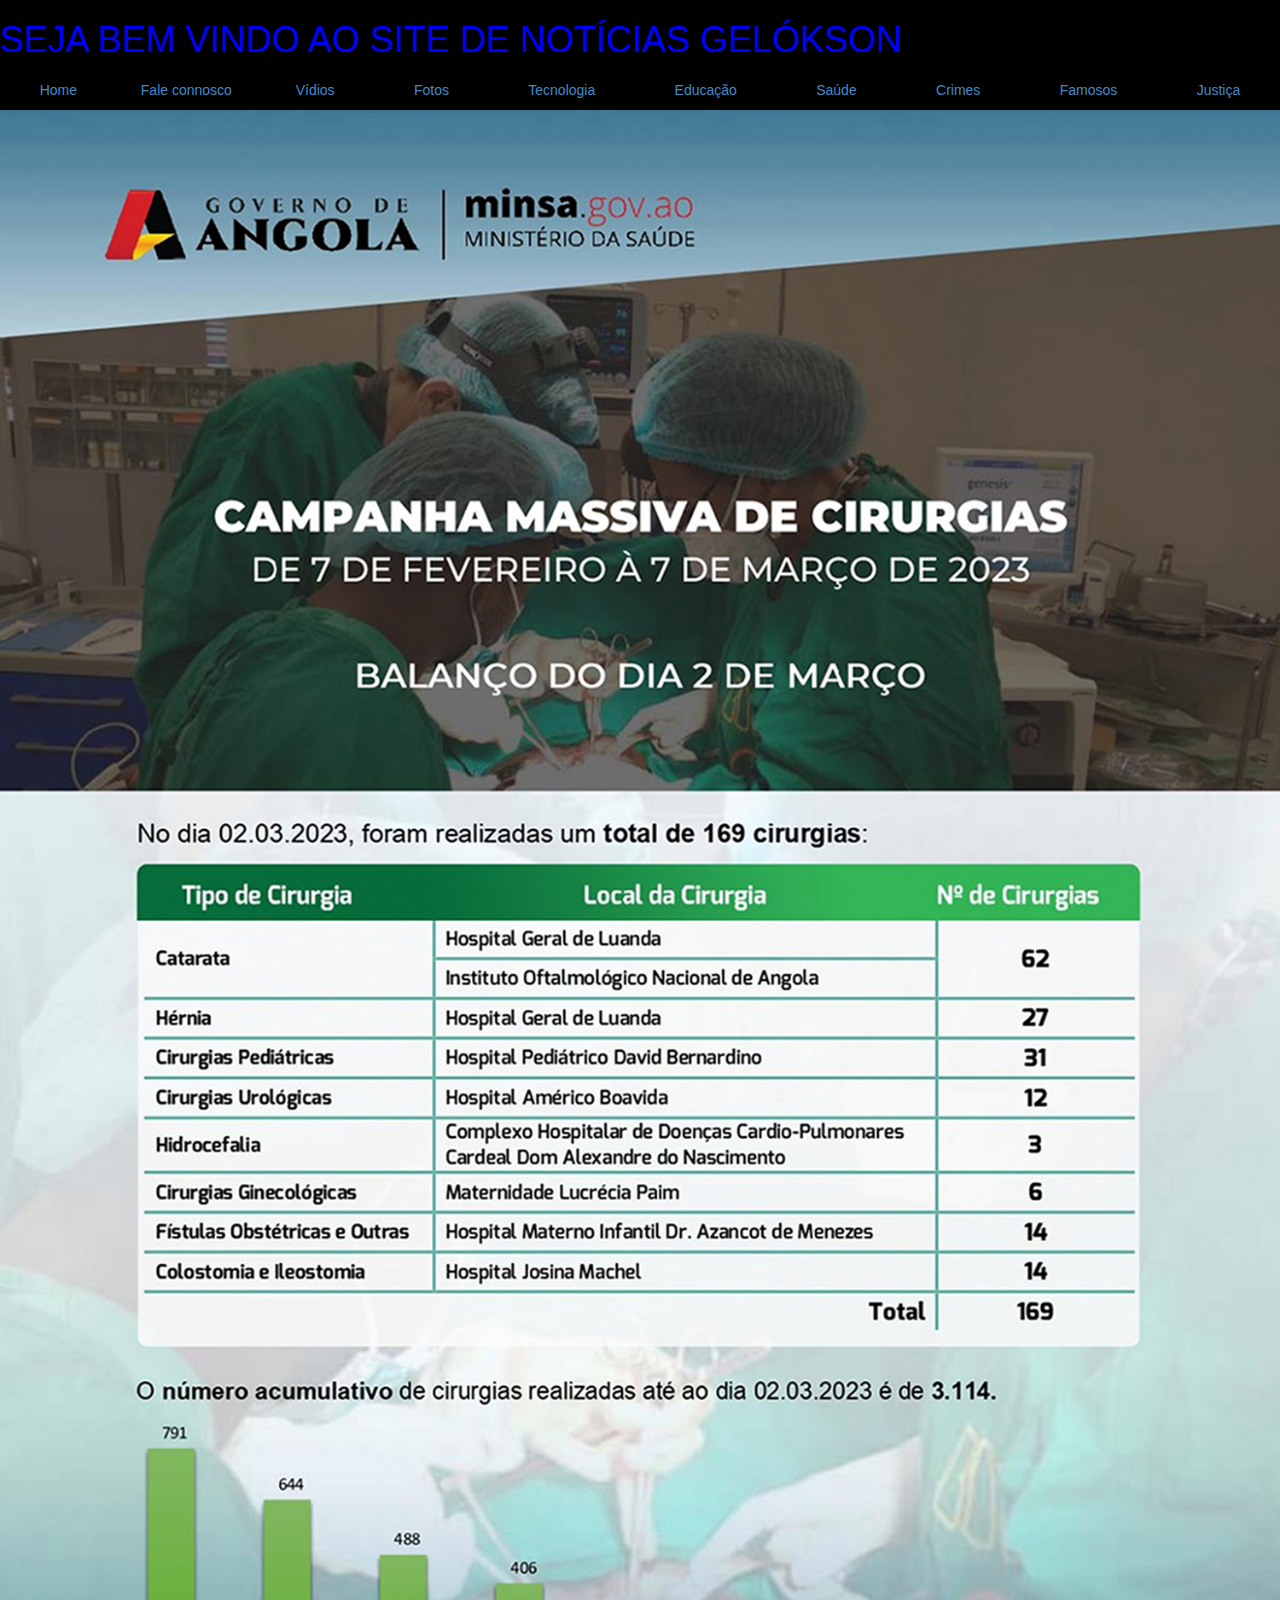
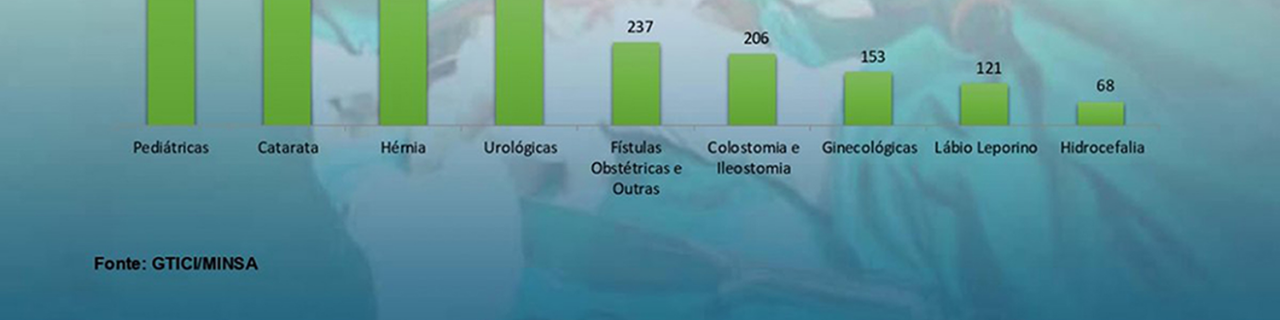
<file: Site_ de_ noticias/index.html>
<!DOCTYPE html>
<html>
<head lang="p-pt">
    <meta charset="UTF-8">
    <meta name="viewport" content="width=device-width, initial-scale=1">
    <title>Site_de_noticias</title>
    <link rel="stylesheet" type="text/css" href="BOOSTRAP/css/bootstrap.css">
    <link rel="stylesheet" type="text/css" href="css/esttilo.css">

</head>

<body id="corpo">
<h1>SEJA BEM VINDO AO SITE DE NOTÍCIAS GELÓKSON</h1>

<ul class="nav nav-pills nav-justified">

    <li><a href="index.html" target="_self">Home</a></li>

    <li><a href="fale_connosco.html" target="_self"> Fale connosco</a></li>

    <li><a href="vidio.html" target="_self"> Vídios</a></li>

    <li><a href="foto.html" target="_self">Fotos</a></li>

    <li><a href="tecnologia.html"target="_self">Tecnologia</a></li>

    <li><a href=" educacao.html" target="_self"> Educação</a></li>

    <li><a href="saude.html" target="_self"> Saúde</a></li>

    <li><a href="crime.html" target="_self">Crimes</a></li>

    <li><a href="famoso.html" target="_self">Famosos</a></li>

    <li><a href="justica.html" target="_self"> Justiça</a></li>


</ul>

<div class="carousel-inner">
    <div class="item active">
        <img src=" imagens/campanha.jpg" >
        </div>













<script src="BOOSTRAP/js/"></script>
</body>
</html>
</file>
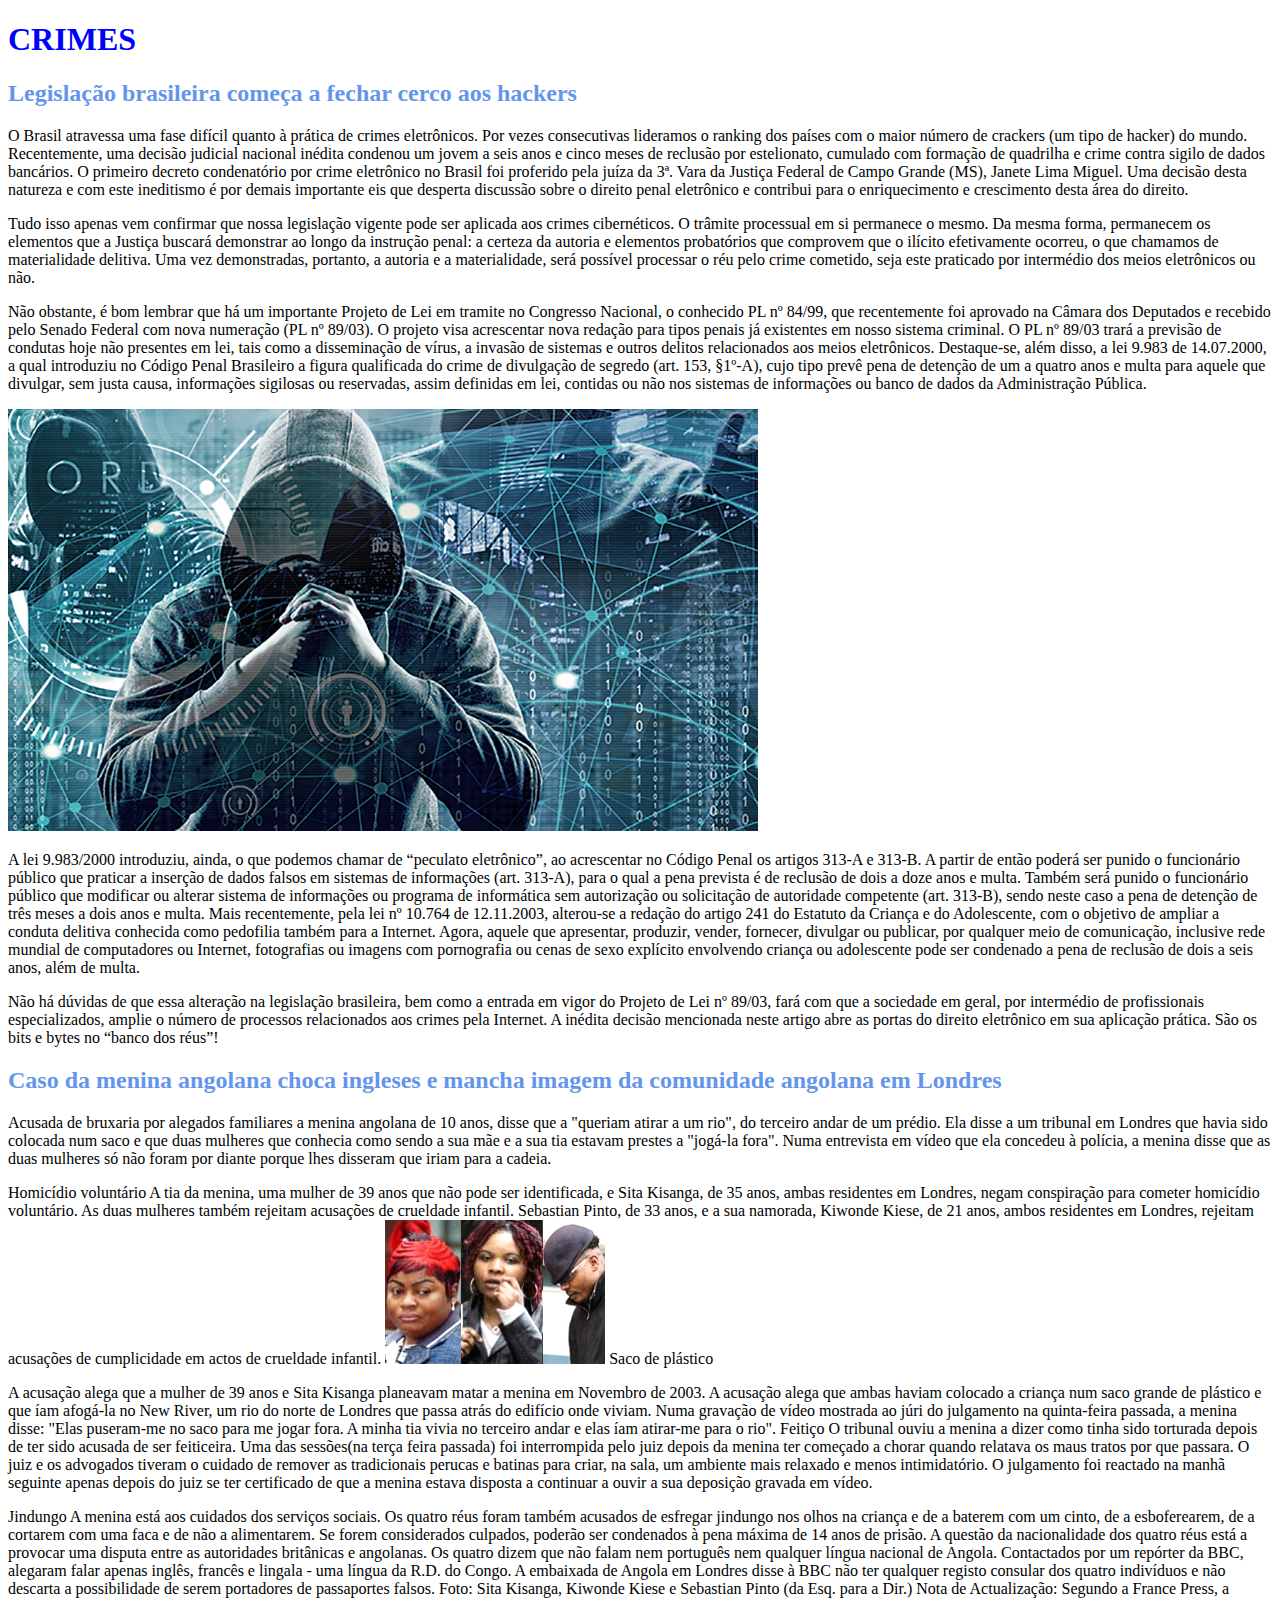
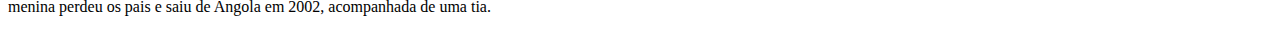
<file: Site_ de_ noticias/crime.html>
<!DOCTYPE html>
<html>
<head lang="en">
    <meta charset="UTF-8">
    <title></title>
    <link rel="stylesheet" type="text/css" href="css/esttilo.css">
</head>
<body>
<h1>CRIMES</h1>
<h2>Legislação brasileira começa a fechar cerco aos hackers</h2>

<p>O Brasil atravessa uma fase difícil quanto à prática de crimes eletrônicos. Por vezes consecutivas lideramos o ranking dos países com o maior número de crackers (um tipo de hacker) do mundo.

Recentemente, uma decisão judicial nacional inédita condenou um jovem a seis anos e cinco meses de reclusão por estelionato, cumulado com formação de quadrilha e crime contra sigilo de dados bancários. O primeiro decreto condenatório por crime eletrônico no Brasil foi proferido pela juíza da 3ª. Vara da Justiça Federal de Campo Grande (MS), Janete Lima Miguel.

Uma decisão desta natureza e com este ineditismo é por demais importante eis que desperta discussão sobre o direito penal eletrônico e contribui para o enriquecimento e crescimento desta área do direito.</p>

<p>Tudo isso apenas vem confirmar que nossa legislação vigente pode ser aplicada aos crimes cibernéticos. O trâmite processual em si permanece o mesmo. Da mesma forma, permanecem os elementos que a Justiça buscará demonstrar ao longo da instrução penal: a certeza da autoria e elementos probatórios que comprovem que o ilícito efetivamente ocorreu, o que chamamos de materialidade delitiva.

Uma vez demonstradas, portanto, a autoria e a materialidade, será possível processar o réu pelo crime cometido, seja este praticado por intermédio dos meios eletrônicos ou não.</p>

<p>Não obstante, é bom lembrar que há um importante Projeto de Lei em tramite no Congresso Nacional, o conhecido PL nº 84/99, que recentemente foi aprovado na Câmara dos Deputados e recebido pelo Senado Federal com nova numeração (PL nº 89/03).

O projeto visa acrescentar nova redação para tipos penais já existentes em nosso sistema criminal. O PL nº 89/03 trará a previsão de condutas hoje não presentes em lei, tais como a disseminação de vírus, a invasão de sistemas e outros delitos relacionados aos meios eletrônicos.

Destaque-se, além disso, a lei 9.983 de 14.07.2000, a qual introduziu no Código Penal Brasileiro a figura qualificada do crime de divulgação de segredo (art. 153, §1º-A), cujo tipo prevê pena de detenção de um a quatro anos e multa para aquele que divulgar, sem justa causa, informações sigilosas ou reservadas, assim definidas em lei, contidas ou não nos sistemas de informações ou banco de dados da Administração Pública.</p>
<img src="imagens/hackers.jpg">

<p>A lei 9.983/2000 introduziu, ainda, o que podemos chamar de “peculato eletrônico”, ao acrescentar no Código Penal os artigos 313-A e 313-B. A partir de então poderá ser punido o funcionário público que praticar a inserção de dados falsos em sistemas de informações (art. 313-A), para o qual a pena prevista é de reclusão de dois a doze anos e multa. Também será punido o funcionário público que modificar ou alterar sistema de informações ou programa de informática sem autorização ou solicitação de autoridade competente (art. 313-B), sendo neste caso a pena de detenção de três meses a dois anos e multa.

Mais recentemente, pela lei nº 10.764 de 12.11.2003, alterou-se a redação do artigo 241 do Estatuto da Criança e do Adolescente, com o objetivo de ampliar a conduta delitiva conhecida como pedofilia também para a Internet. Agora, aquele que apresentar, produzir, vender, fornecer, divulgar ou publicar, por qualquer meio de comunicação, inclusive rede mundial de computadores ou Internet, fotografias ou imagens com pornografia ou cenas de sexo explícito envolvendo criança ou adolescente pode ser condenado a pena de reclusão de dois a seis anos, além de multa.</p>

<p>Não há dúvidas de que essa alteração na legislação brasileira, bem como a entrada em vigor do Projeto de Lei nº 89/03, fará com que a sociedade em geral, por intermédio de profissionais especializados, amplie o número de processos relacionados aos crimes pela Internet. A inédita decisão mencionada neste artigo abre as portas do direito eletrônico em sua aplicação prática. São os bits e bytes no “banco dos réus”!</p>

  <h2>  Caso da menina angolana choca ingleses e mancha imagem da comunidade angolana em Londres</h2>

<p>Acusada de bruxaria por alegados familiares a menina angolana de 10 anos, disse que a "queriam atirar a um rio", do terceiro andar de um prédio.




Ela disse a um tribunal em Londres que havia sido colocada num saco e que duas mulheres que conhecia como sendo a sua mãe e a sua tia estavam prestes a "jogá-la fora".




Numa entrevista em vídeo que ela concedeu à polícia, a menina disse que as duas mulheres só não foram por diante porque lhes disseram que iriam para a cadeia.</p>




<p>Homicídio voluntário




A tia da menina, uma mulher de 39 anos que não pode ser identificada, e Sita Kisanga, de 35 anos, ambas residentes em Londres, negam conspiração para cometer homicídio voluntário.




As duas mulheres também rejeitam acusações de crueldade infantil.
Sebastian Pinto, de 33 anos, e a sua namorada, Kiwonde Kiese, de 21 anos, ambos residentes em Londres, rejeitam acusações de cumplicidade em actos de crueldade infantil.

<img src="imagens/menina.jpg">


Saco de plástico</p>




<p>A acusação alega que a mulher de 39 anos e Sita Kisanga planeavam matar a menina em Novembro de 2003.
A acusação alega que ambas haviam colocado a criança num saco grande de plástico e que íam afogá-la no New River, um rio do norte de Londres que passa atrás do edifício onde viviam.




Numa gravação de vídeo mostrada ao júri do julgamento na quinta-feira passada, a menina disse: "Elas puseram-me no saco para me jogar fora. A minha tia vivia no terceiro andar e elas íam atirar-me para o rio".



Feitiço


O tribunal ouviu a menina a dizer como tinha sido torturada depois de ter sido acusada de ser feiticeira.
Uma das sessões(na terça feira passada) foi interrompida pelo juiz depois da menina ter começado a chorar quando relatava os maus tratos por que passara.



O juiz e os advogados tiveram o cuidado de remover as tradicionais perucas e batinas para criar, na sala, um ambiente mais relaxado e menos intimidatório.



O julgamento foi reactado na manhã seguinte apenas depois do juiz se ter certificado de que a menina estava disposta a continuar a ouvir a sua deposição gravada em vídeo.</p>



<p>Jindungo

A menina está aos cuidados dos serviços sociais. Os quatro réus foram também acusados de esfregar jindungo nos olhos na criança e de a baterem com um cinto, de a esboferearem, de a cortarem com uma faca e de não a alimentarem.
Se forem considerados culpados, poderão ser condenados à pena máxima de 14 anos de prisão.


A questão da nacionalidade dos quatro réus está a provocar uma disputa entre as autoridades britânicas e angolanas.
Os quatro dizem que não falam nem português nem qualquer língua nacional de Angola.


Contactados por um repórter da BBC, alegaram falar apenas inglês, francês e lingala - uma língua da R.D. do Congo.


A embaixada de Angola em Londres disse à BBC não ter qualquer registo consular dos quatro indivíduos e não descarta a possibilidade de serem portadores de passaportes falsos.


Foto: Sita Kisanga, Kiwonde Kiese e Sebastian Pinto (da Esq. para a Dir.)


Nota de Actualização: Segundo a France Press, a menina perdeu os pais e saiu de Angola em 2002, acompanhada de uma tia.<p></p>



</body>
</html>
</file>
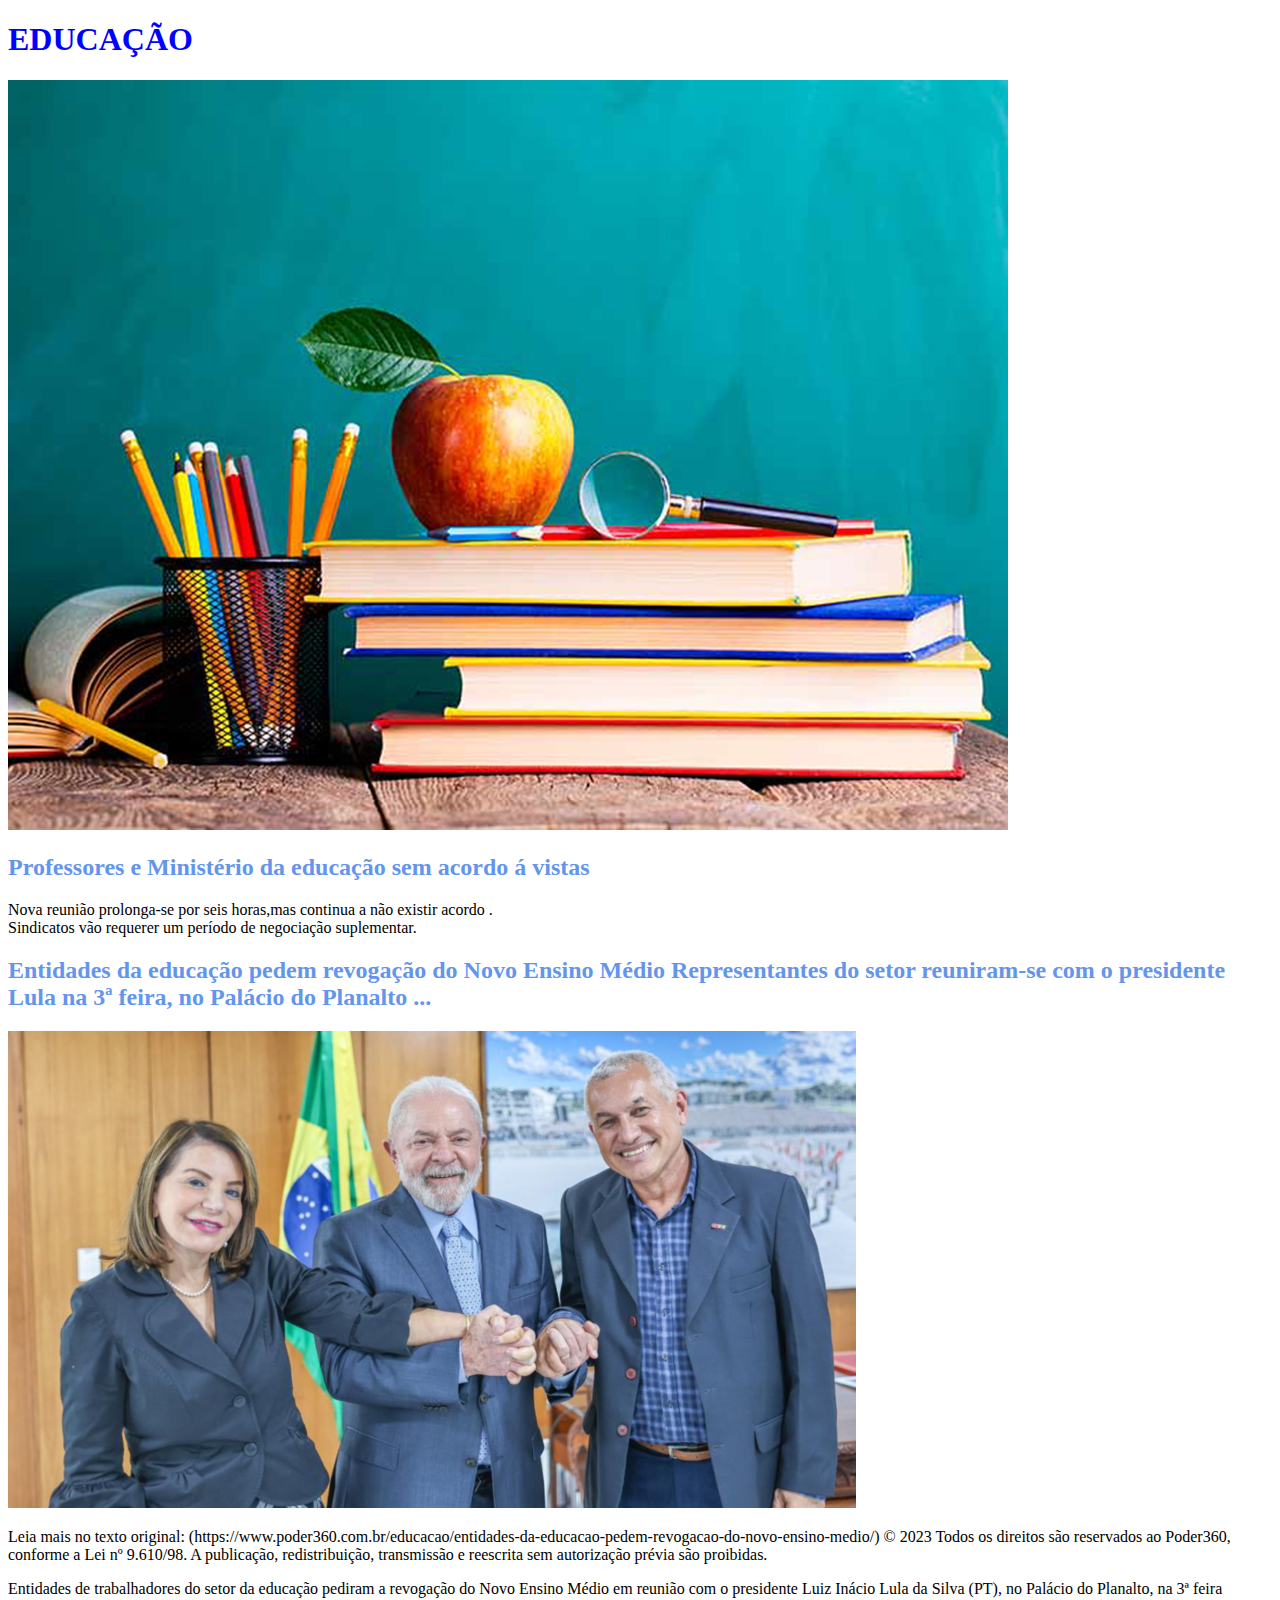
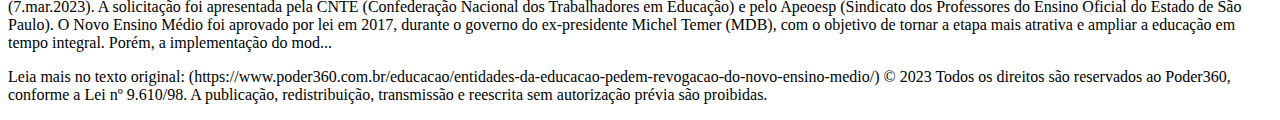
<file: Site_ de_ noticias/educacao.html>
<!DOCTYPE html>
<html>
<head lang="en">
    <meta charset="UTF-8">
    <title></title>
    <link rel="stylesheet" type="text/css" href="css/esttilo.css">

</head>
<body>
<h1>EDUCAÇÃO</h1>
<img src="imagens/educacao.jpg">
<h2>Professores e Ministério da educação sem acordo á vistas</h2>
<p>Nova reunião prolonga-se por seis horas,mas continua a não existir acordo .<br>Sindicatos vão requerer um período de negociação suplementar.</p>

<h2>Entidades da educação pedem revogação do Novo Ensino Médio Representantes do setor reuniram-se com o presidente Lula na 3ª feira, no Palácio do Planalto ...</h2>
<img src="imagens/lula.png">
<p>Leia mais no texto original: (https://www.poder360.com.br/educacao/entidades-da-educacao-pedem-revogacao-do-novo-ensino-medio/)
© 2023 Todos os direitos são reservados ao Poder360, conforme a Lei nº 9.610/98. A publicação, redistribuição, transmissão e reescrita sem autorização prévia são proibidas.</p>


<p>Entidades de trabalhadores do setor da educação pediram a revogação do Novo Ensino Médio em reunião com o presidente Luiz Inácio Lula da Silva (PT), no Palácio do Planalto, na 3ª feira (7.mar.2023). A solicitação foi apresentada pela CNTE (Confederação Nacional dos Trabalhadores em Educação) e pelo Apeoesp (Sindicato dos Professores do Ensino Oficial do Estado de São Paulo). O Novo Ensino Médio foi aprovado por lei em 2017, durante o governo do ex-presidente Michel Temer (MDB), com o objetivo de tornar a etapa mais atrativa e ampliar a educação em tempo integral. Porém, a implementação do mod...</p>

<p>Leia mais no texto original: (https://www.poder360.com.br/educacao/entidades-da-educacao-pedem-revogacao-do-novo-ensino-medio/)
© 2023 Todos os direitos são reservados ao Poder360, conforme a Lei nº 9.610/98. A publicação, redistribuição, transmissão e reescrita sem autorização prévia são proibidas.</p>



</body>
</html>
</file>
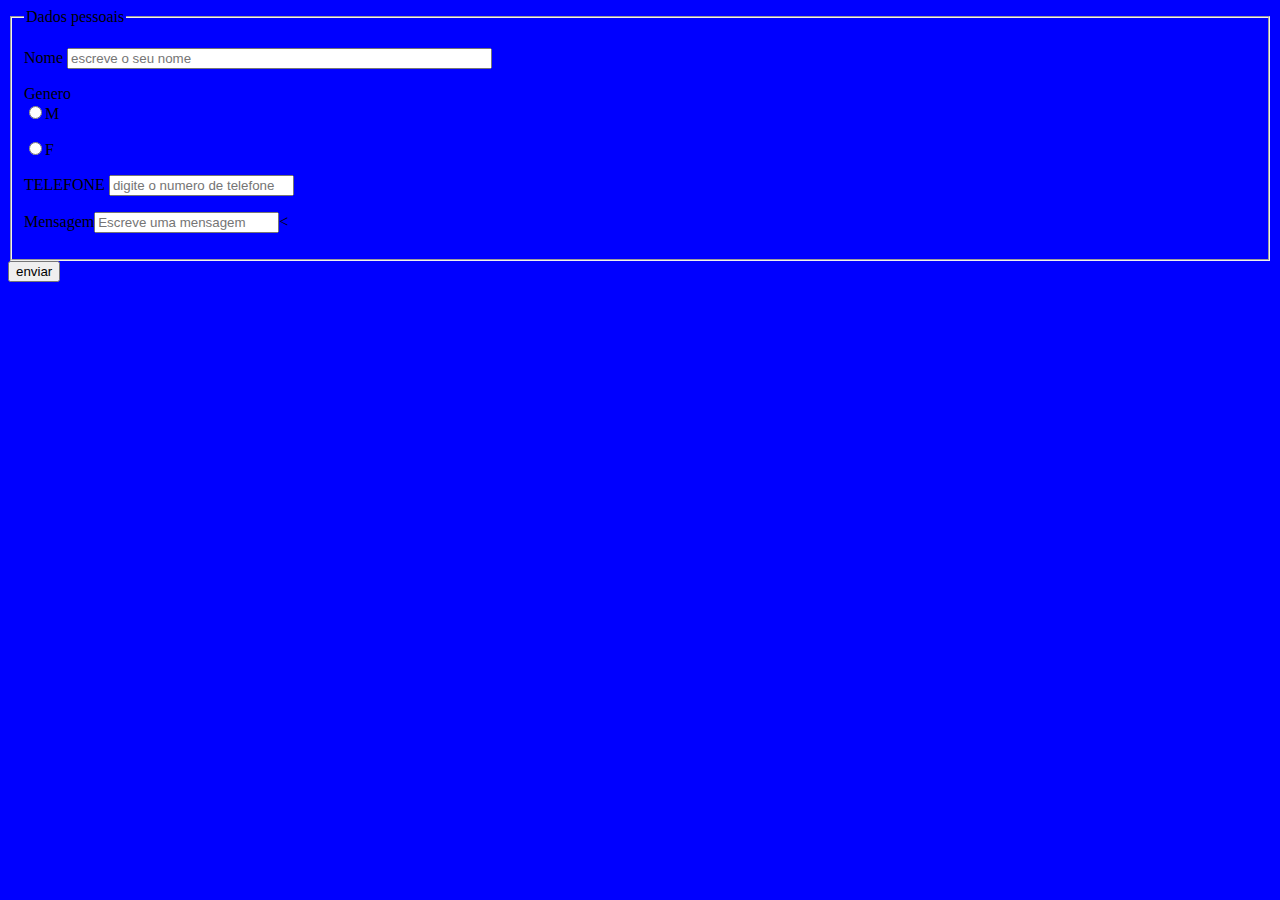
<file: Site_ de_ noticias/fale_connosco.html>
<!DOCTYPE html>
<html>
<head lang="p-pt">
    <meta charset="UTF-8">
    <title></title>

    <script src="acao.js">

    </script>
</head>
<body style="background-color: blue">
<main>

    <form method="post">
        <fieldset>
            <legend>Dados pessoais </legend>
            <p><label for =cnome> Nome</label> <input type="text" id="cnome" placeholder="escreve o seu nome" size="50">



            </p>
            <p><label for="cgenero">Genero</label><br> <input type="radio" id="cgenero" name="gen">M </p>
            <input type="radio" id="genero" name="gen">F </p>
            <p><label for="ctelefone"> TELEFONE</label> <input type="TEXT" id="ctelefone" placeholder="digite o numero de telefone"></p>
            <p><label for="csms">Mensagem</label><input type="text" id="csms" placeholder="Escreve uma mensagem"><</p>
        </fieldset>


        <input type="button" value="enviar"   onclick="validar()">

    </form>

</main>
<nav>

</nav>
<footer>

</footer>

</body>

</html>
</file>
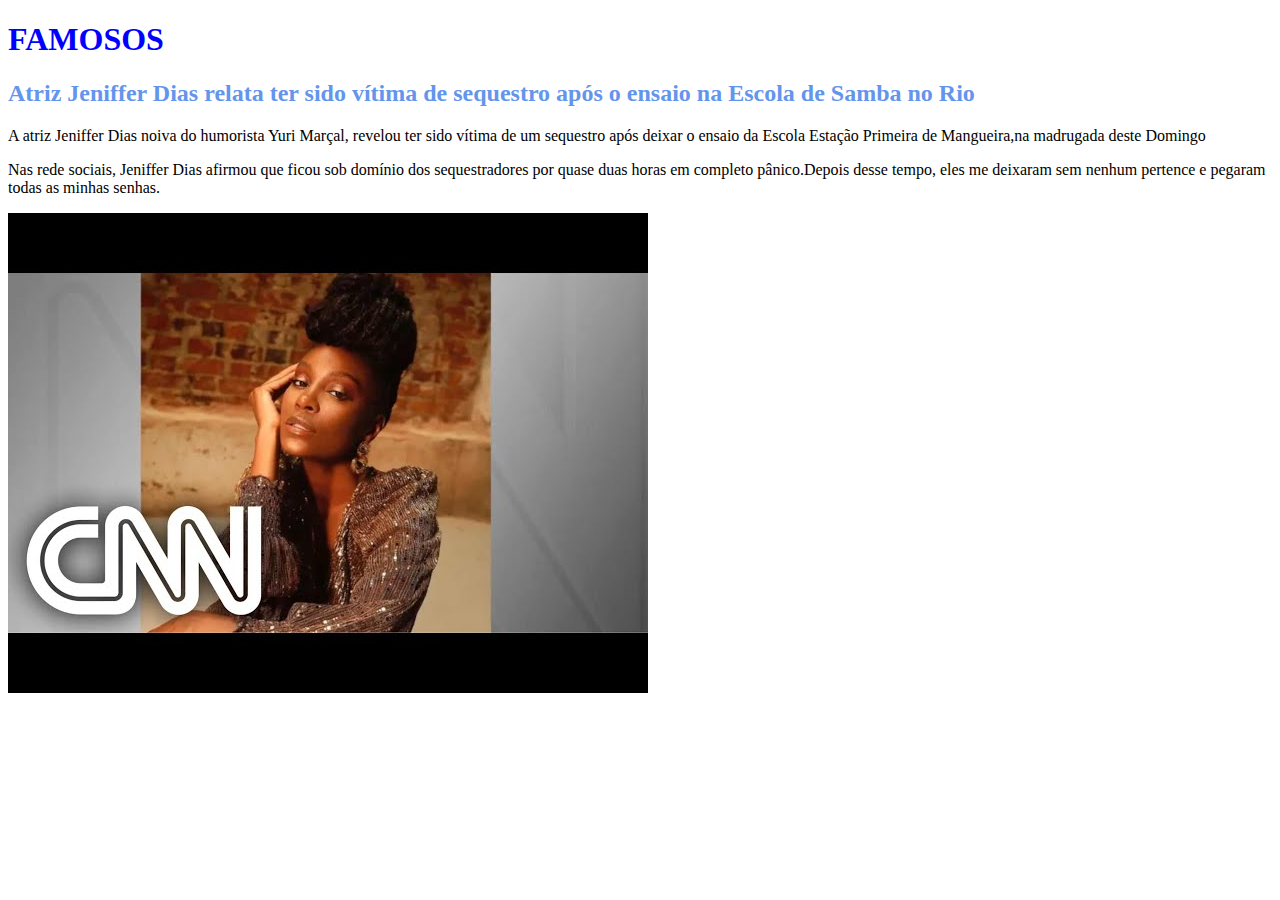
<file: Site_ de_ noticias/famoso.html>
<!DOCTYPE html>
<html>
<head lang="en">
    <meta charset="UTF-8">
    <title></title>
    <link rel="stylesheet" type="text/css" href="css/esttilo.css">

</head>
<body>
<h1>FAMOSOS</h1>


<h2> Atriz Jeniffer Dias relata ter sido vítima de sequestro após o ensaio na Escola de Samba no Rio  </h2>
<p> A atriz Jeniffer Dias noiva do humorista Yuri Marçal, revelou ter sido vítima de um sequestro após deixar o ensaio da Escola Estação Primeira de Mangueira,na madrugada deste Domingo</p>
<p> Nas rede sociais, Jeniffer Dias afirmou que ficou sob domínio dos sequestradores por quase duas horas em completo pânico.Depois desse tempo, eles me deixaram sem nenhum pertence e pegaram todas as minhas senhas.  </p>

<img src="imagens/Jeniffer.jpg">


</body>
</html>
</file>
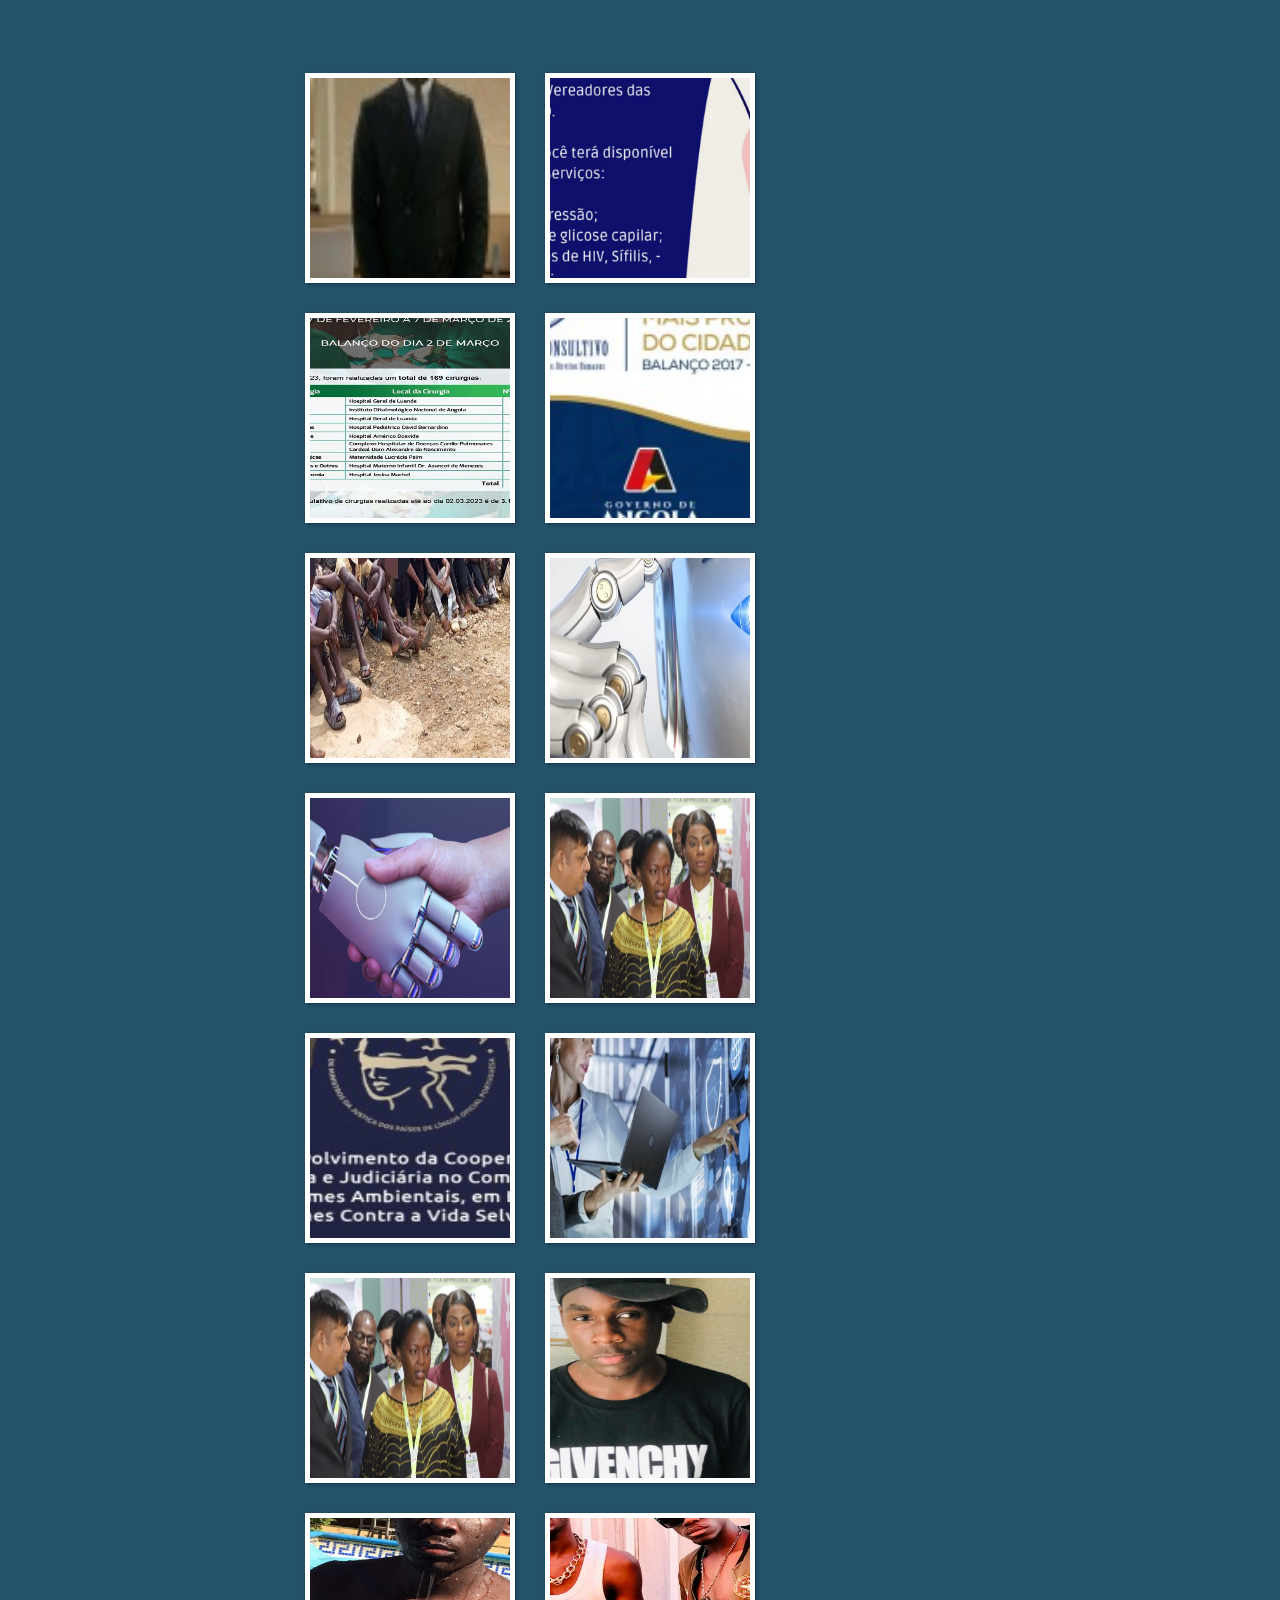
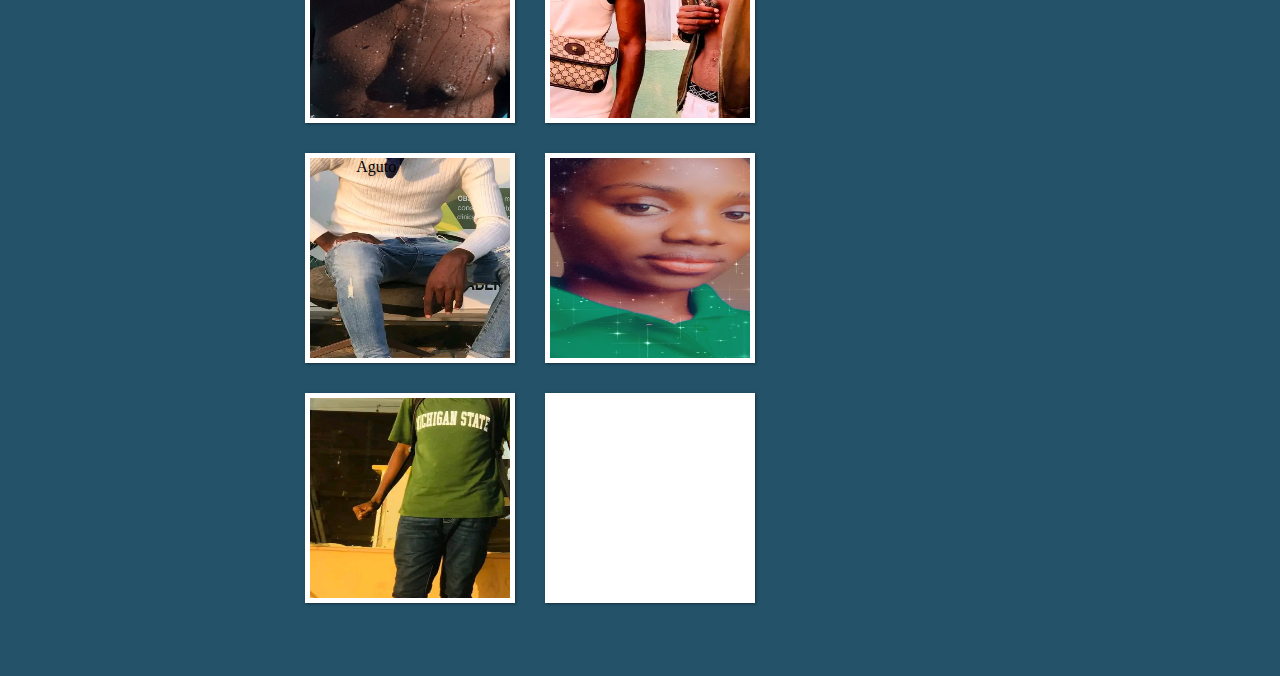
<file: Site_ de_ noticias/foto.html>
<!DOCTYPE html>
<html>
<head lang="p_pt">
    <meta charset="UTF-8">
    <link rel="stylesheet"  type="text/css" href="css/esttilo.css">
    <title></title>
</head>
<style>
    body {
        background-color: #245269;
    }
</style>
<body class="corpo">

<ul id="album_fotos">

    <li id="foto01"><span>ministro da justiça e dos direitos humanos, Marcy Lopes </span></li>
    <li id="foto02"><span>Saúde </span></li>
    <li id="foto03"><span>Campanha de cirugias</span></li>
    <li id="foto04"><span>Justiça</span></li>
    <li id="foto05"><span>Crimes</span></li>
    <li id="foto06"><span>Conhecimento Artificial</span></li>
    <li id="foto07"><span>Nova tec </span></li>
    <li id="foto08"><span>Visita da ministra da saúde</span></li>
    <li id="foto09"><span>Combate contra crimes da vida selvagens</span></li>
    <li id="foto10"><span>serve</span> </li>
    <li id="foto11"><span>lopes</span></li>
     <li id="foto12"><span>lua</span></li>
    <li id="foto13"><span>gia</span></li>
     <li id="foto14"><span>lexo</span></li>
    <li id="foto15"><span>ernesto</span></
     <li id="foto16"><spn>Aguto</span></li>
    <li id="foto17"><span>Cadete</span></li>
    <li id="foto18"><span>Fanfão</span></li>
    <li id="foto19"><span>Mariano</span></li>




</ul>
</body>
</html>
</file>
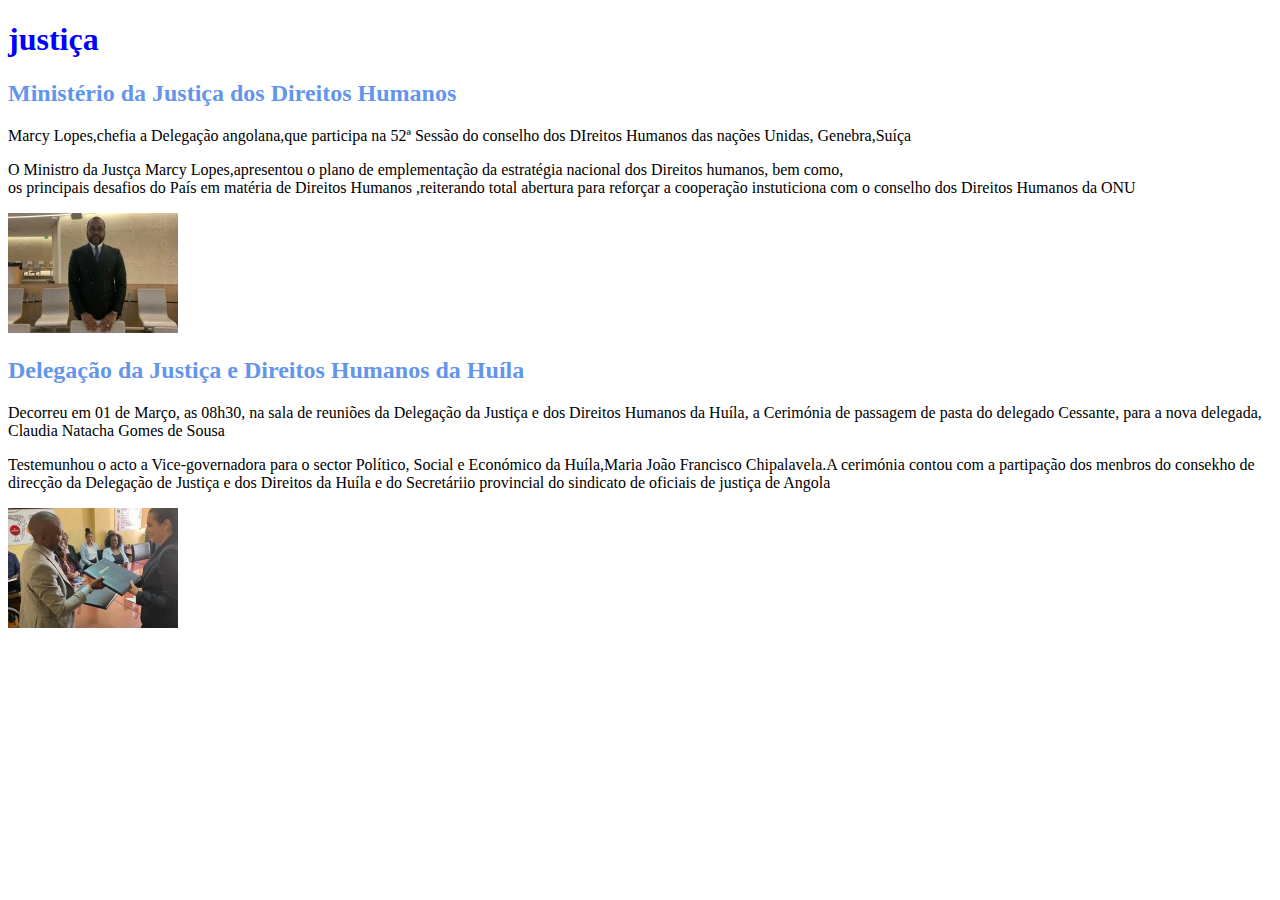
<file: Site_ de_ noticias/justica.html>
<!DOCTYPE html>
<html>
<head lang="en">
    <meta charset="UTF-8">
    <title></title>
    <link rel="stylesheet"type="text/css"href="css/esttilo.css">

</head>
<body>
<h1>justiça</h1>
<h2> Ministério da Justiça dos Direitos Humanos</h2>
<p> Marcy Lopes,chefia a Delegação angolana,que participa na 52ª Sessão do conselho dos DIreitos Humanos das nações Unidas, Genebra,Suíça </p>
<p> O Ministro da Justça Marcy Lopes,apresentou o plano de emplementação da estratégia nacional dos Direitos humanos, bem como,<br> os principais desafios do País em matéria de Direitos Humanos ,reiterando total abertura para reforçar a cooperação instuticiona com o conselho dos Direitos Humanos da ONU </p>
<img src="imagens/ministrosaude.jpeg">
<h2>Delegação da Justiça e Direitos Humanos da Huíla</h2>
<p>Decorreu em 01 de Março, as 08h30, na sala de reuniões da Delegação da Justiça e dos Direitos Humanos da Huíla, a Cerimónia de passagem de pasta do delegado Cessante, para a nova delegada, Claudia Natacha Gomes de Sousa</p>
<p>Testemunhou o acto a Vice-governadora para o sector Político, Social e Económico da Huíla,Maria João Francisco Chipalavela.A cerimónia contou com a partipação dos menbros do consekho de direcção da Delegação de Justiça e dos Direitos da Huíla e do Secretáriio provincial do sindicato de oficiais de justiça de Angola</p>
<img src="imagens/transferir.jpeg">
</body>
</html>
</file>
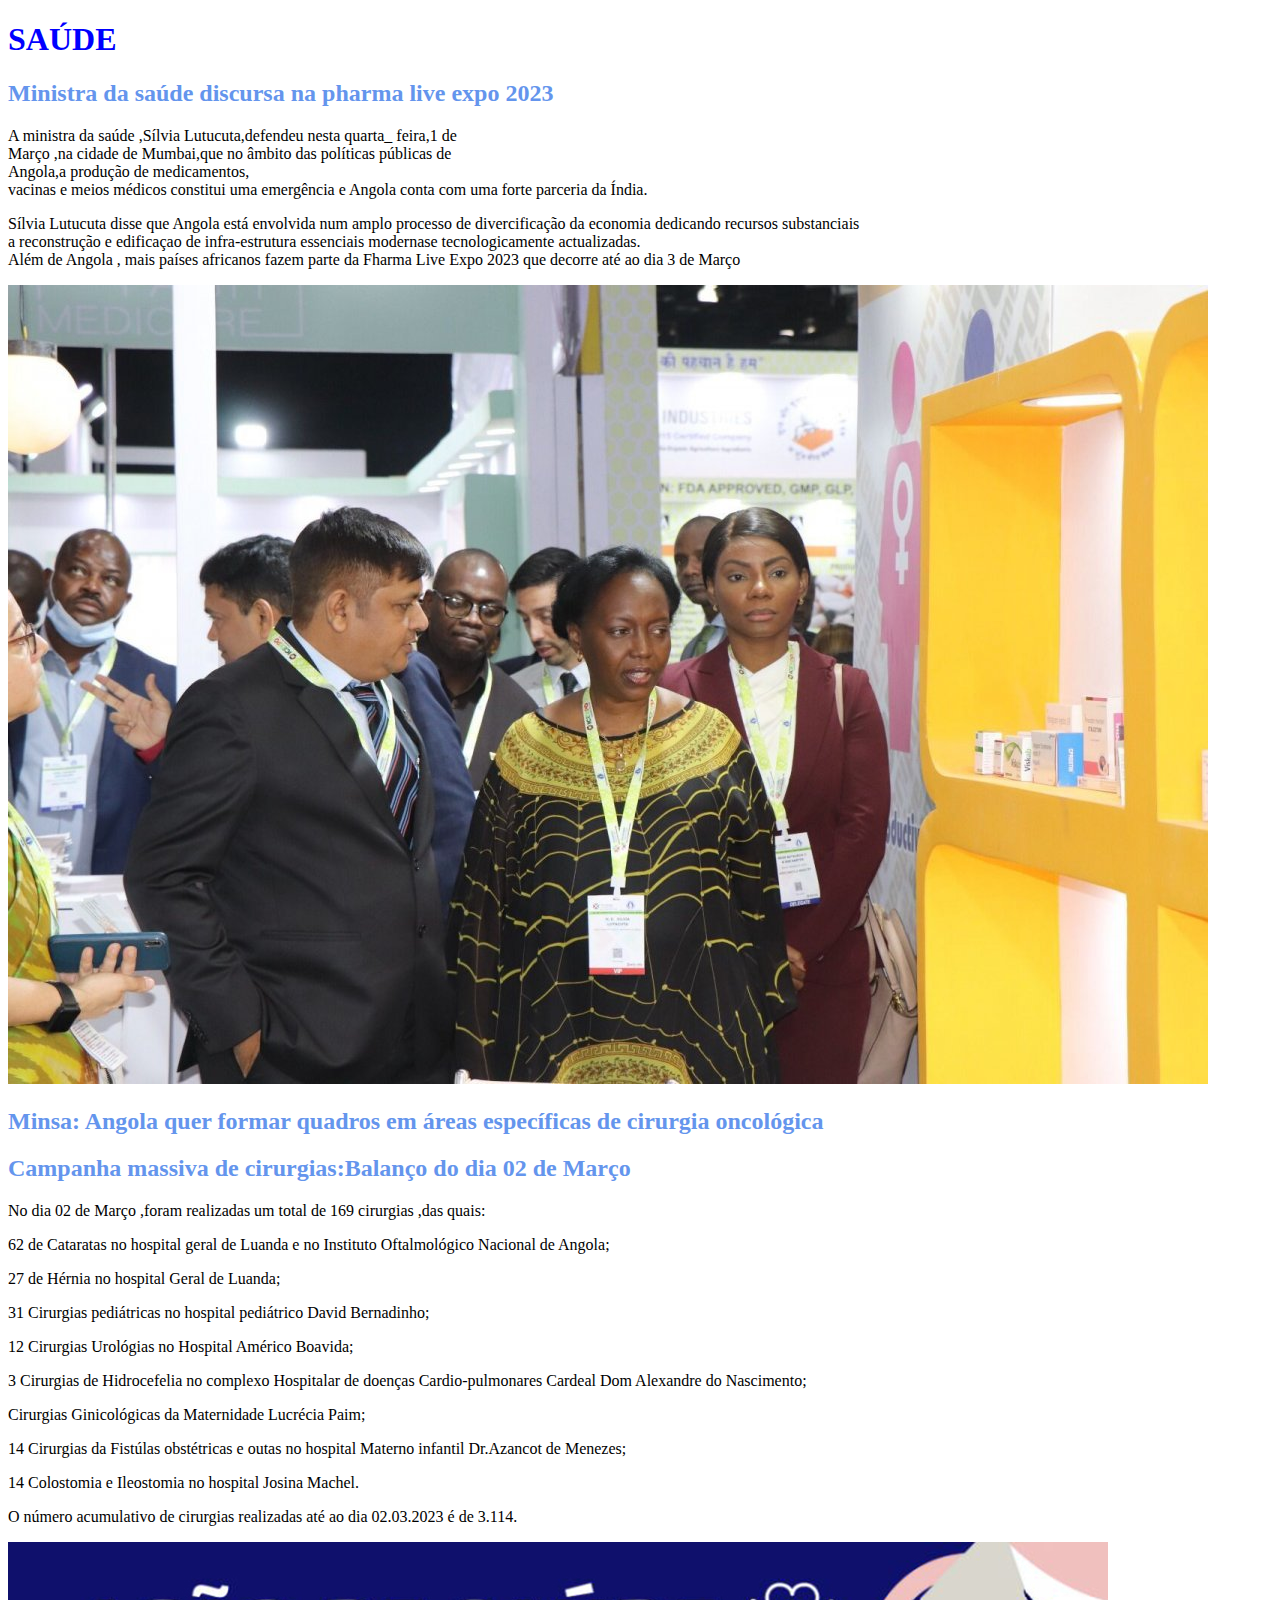
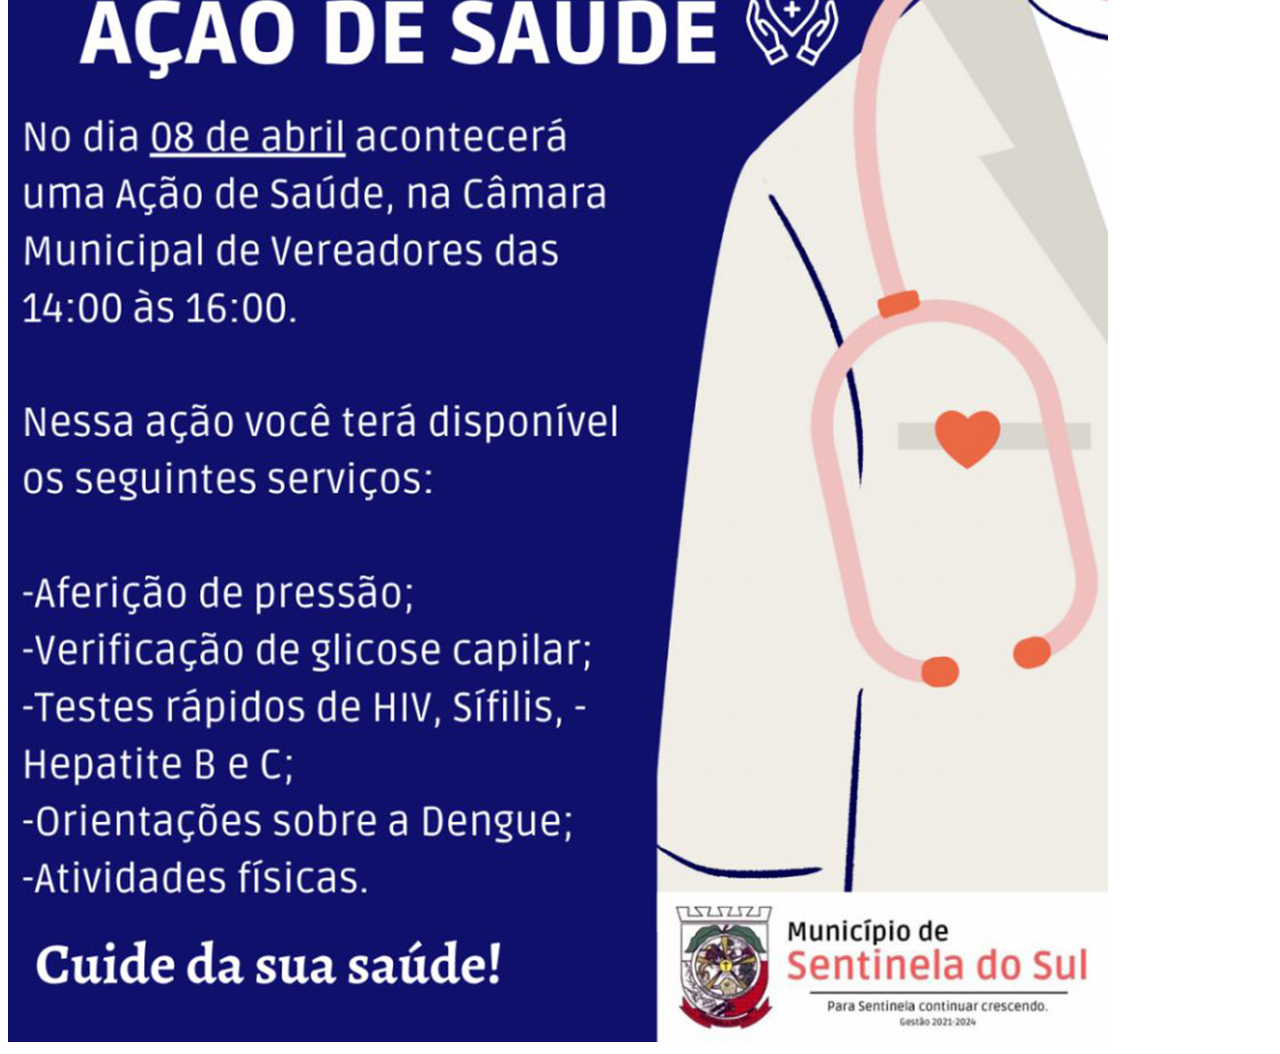
<file: Site_ de_ noticias/saude.html>
<!DOCTYPE html>
<html>
<head lang="en">
    <meta charset="UTF-8">
    <title></title>

    <link rel="stylesheet" type="text/css" href="css/esttilo.css">
</head>
<body>

<h1>SAÚDE</h1>
<h2>Ministra da saúde discursa na<strong> pharma live expo</strong> 2023</h2>
<p> A ministra da saúde ,Sílvia Lutucuta,defendeu nesta quarta_ feira,1 de<br> Março ,na cidade de Mumbai,que no âmbito das políticas públicas de<br> Angola,a produção de medicamentos,<br>vacinas e meios médicos constitui uma emergência e Angola conta com uma forte parceria da Índia.

<p> Sílvia Lutucuta disse que Angola está envolvida num amplo processo de divercificação da economia dedicando recursos substanciais<br> a reconstrução e edificaçao de infra-estrutura essenciais modernase tecnologicamente actualizadas. <br>

    Além  de Angola , mais países africanos fazem parte da Fharma Live Expo 2023 que decorre até ao dia 3 de Março</p>

<img src="imagens/visitadasaud.jpg">

<h2>Minsa: Angola quer formar quadros em áreas específicas de cirurgia oncológica</h2>

<h2>Campanha massiva de cirurgias:Balanço do dia 02 de Março </h2>

<p>No dia 02 de Março ,foram realizadas um total de 169 cirurgias ,das quais:</p> <p>62 de Cataratas no hospital geral de Luanda e no Instituto Oftalmológico Nacional de Angola;
</p>

<p>27 de Hérnia no hospital Geral de Luanda;</p>
<p>31 Cirurgias pediátricas  no hospital pediátrico David Bernadinho;</p>
<p>12 Cirurgias Urológias no Hospital Américo Boavida;</p>
<p>3 Cirurgias de Hidrocefelia no complexo Hospitalar  de doenças Cardio-pulmonares Cardeal Dom Alexandre do Nascimento;</p>
<p>Cirurgias Ginicológicas da Maternidade Lucrécia Paim;</p>
<p>14 Cirurgias da Fistúlas obstétricas e outas no hospital Materno infantil Dr.Azancot de Menezes; </p>
<p>14 Colostomia e Ileostomia no hospital Josina Machel.</p>
<p> O número acumulativo de cirurgias realizadas até ao dia 02.03.2023 é de 3.114.</p>
<img src="imagens/saude.jpg">














</body>
</html>
</file>
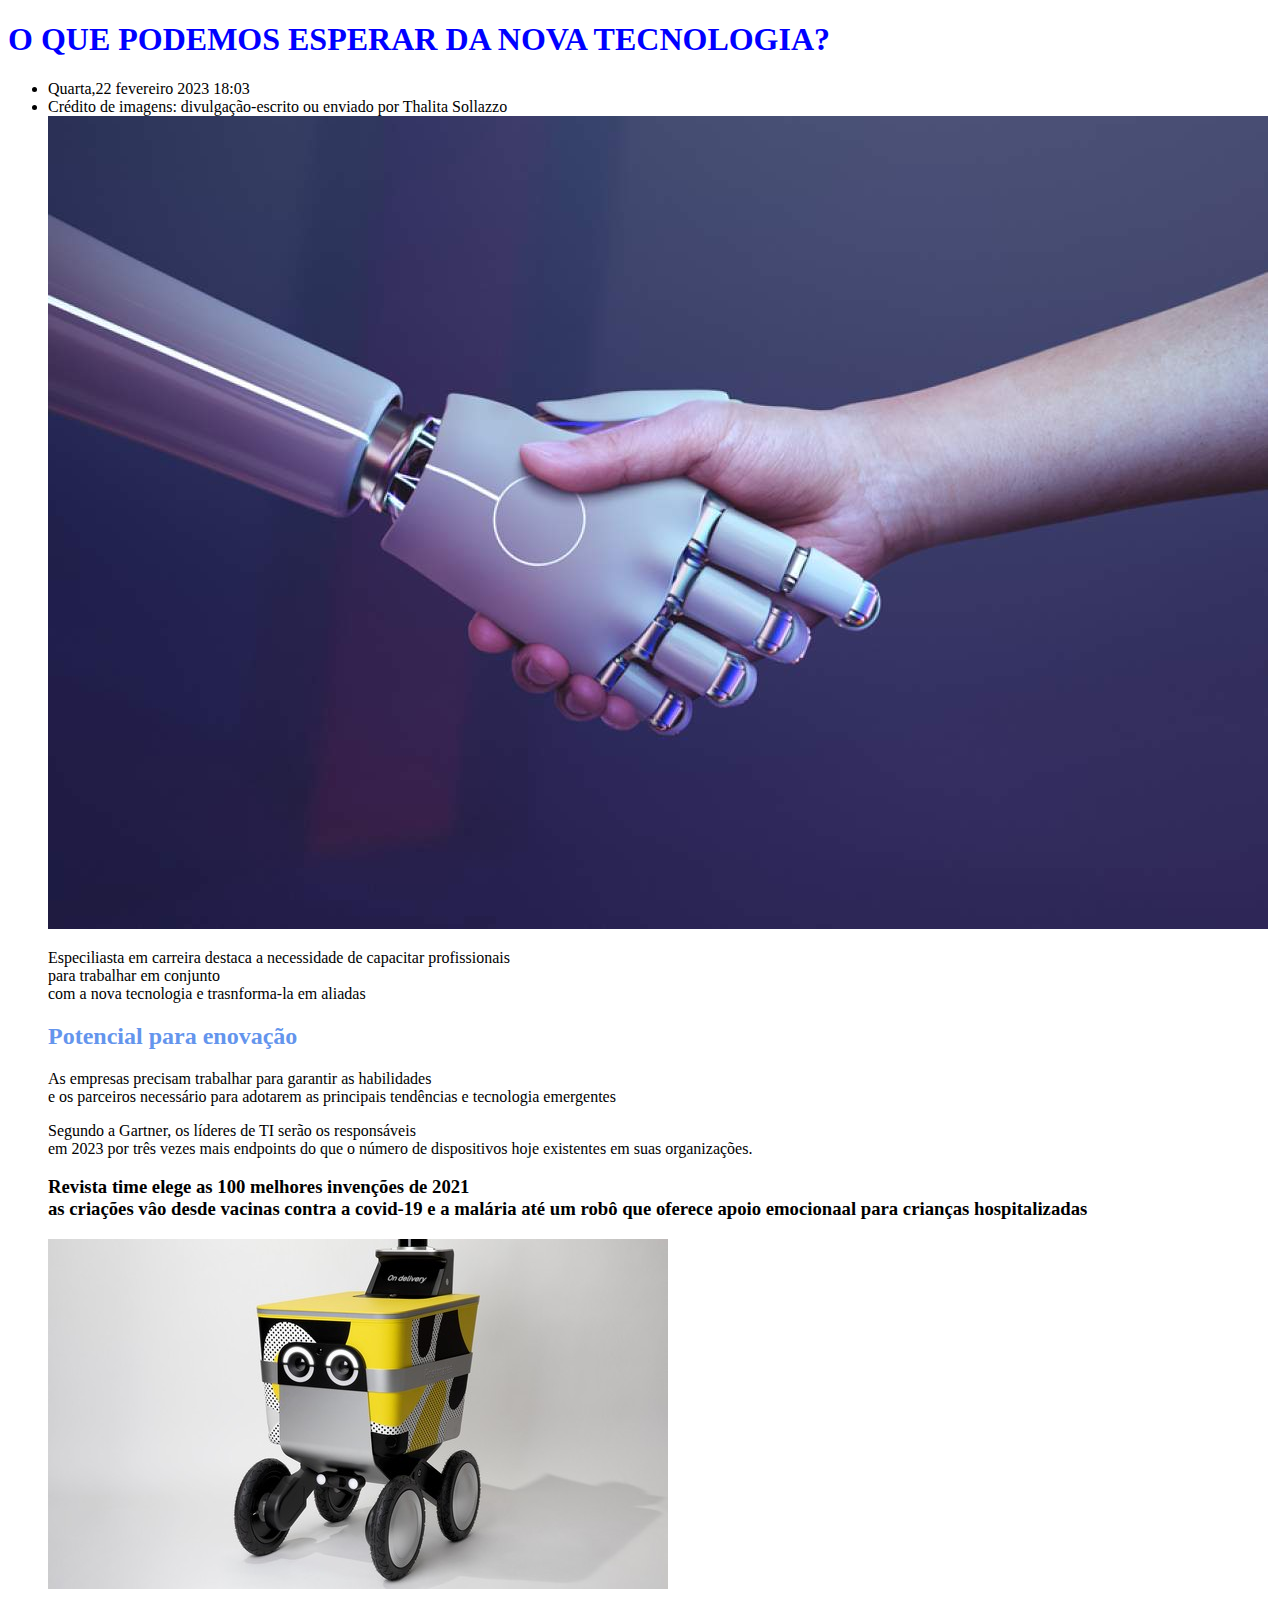
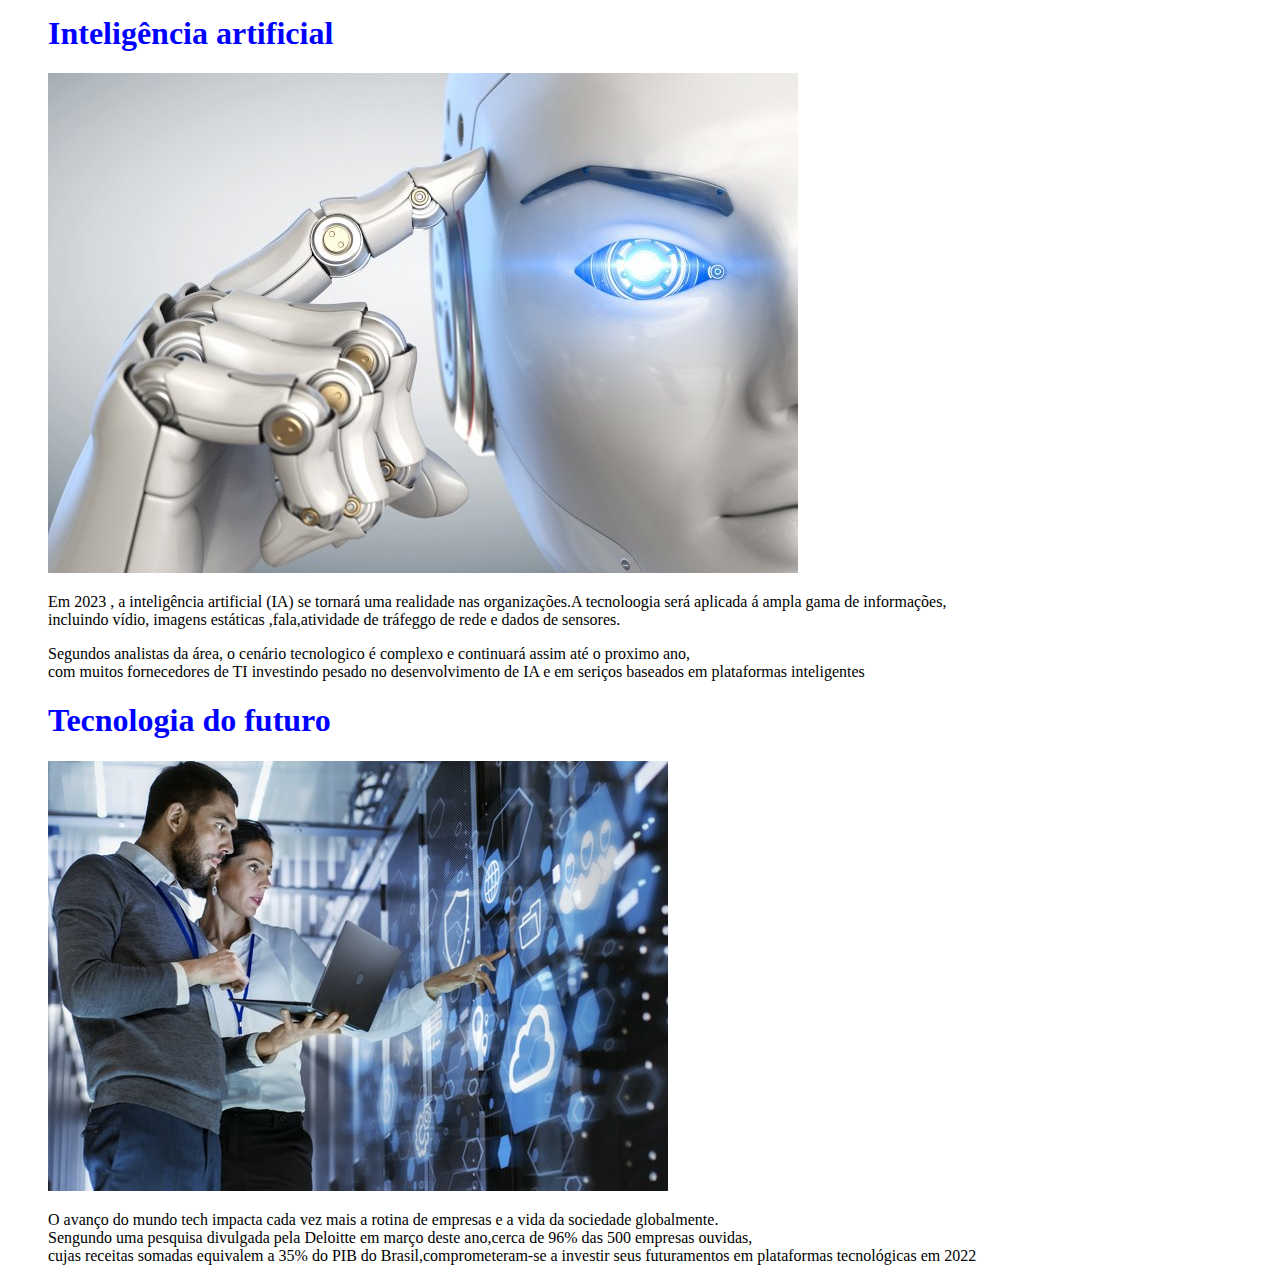
<file: Site_ de_ noticias/tecnologia.html>
<!DOCTYPE html>
<html>
<head lang="en">
    <meta charset="UTF-8">
    <title></title>
    <link rel="stylesheet"  type="text/css" href="css/esttilo.css">

</head>
<body>
<h1> O QUE PODEMOS ESPERAR DA NOVA TECNOLOGIA?</h1>
<ul>

  <li>Quarta,22 fevereiro 2023 18:03</li>
    <li>Crédito de imagens: divulgação-escrito ou enviado por Thalita Sollazzo</li>
    <img src="imagem/tec.jpg">

    <p> Especiliasta em carreira destaca  a necessidade de capacitar profissionais <br>para trabalhar em conjunto <br> com a nova tecnologia e trasnforma-la em aliadas</p>
    <h2>Potencial para enovação</h2>
    <p>As empresas precisam trabalhar para garantir as habilidades <br>
e os parceiros necessário para adotarem as principais tendências e tecnologia emergentes</p>

    <p>Segundo a Gartner, os líderes de TI serão os  responsáveis <br>em 2023 por três vezes mais endpoints do que o  número de dispositivos hoje existentes em suas organizações.</p>

    <h3>Revista time elege as  100 melhores invenções  de 2021 <br> as criações vâo desde vacinas contra a covid-19 e a malária até um   robô que oferece         apoio emocionaal para crianças hospitalizadas  </h3>
    <img src="imagem/serve.jpg">

    <h1> Inteligência artificial </h1>

    <img src="imagem/int.jpg">

    <p>Em 2023 , a inteligência artificial (IA) se tornará uma realidade nas organizações.A tecnoloogia será aplicada á ampla gama de informações, <br> incluindo vídio, imagens estáticas ,fala,atividade de tráfeggo de rede e dados de sensores.</p>

    <p>Segundos analistas da área, o cenário tecnologico  é complexo e continuará assim até o  proximo ano,<br>com muitos fornecedores de TI investindo pesado no desenvolvimento de IA e em seriços baseados em plataformas inteligentes </p>
    <h1>Tecnologia do futuro</h1>

    <img src="imagem/futuro.jpg">

    <p>O avanço do mundo tech impacta cada vez mais a rotina de empresas e a vida da sociedade globalmente.<br>Sengundo uma pesquisa divulgada pela Deloitte em março  deste ano,cerca de 96% das 500 empresas ouvidas,<br> cujas receitas somadas equivalem a 35% do PIB  do Brasil,comprometeram-se a investir seus futuramentos em plataformas tecnológicas em 2022 </p>



</ul>



</body>
</html>
</file>
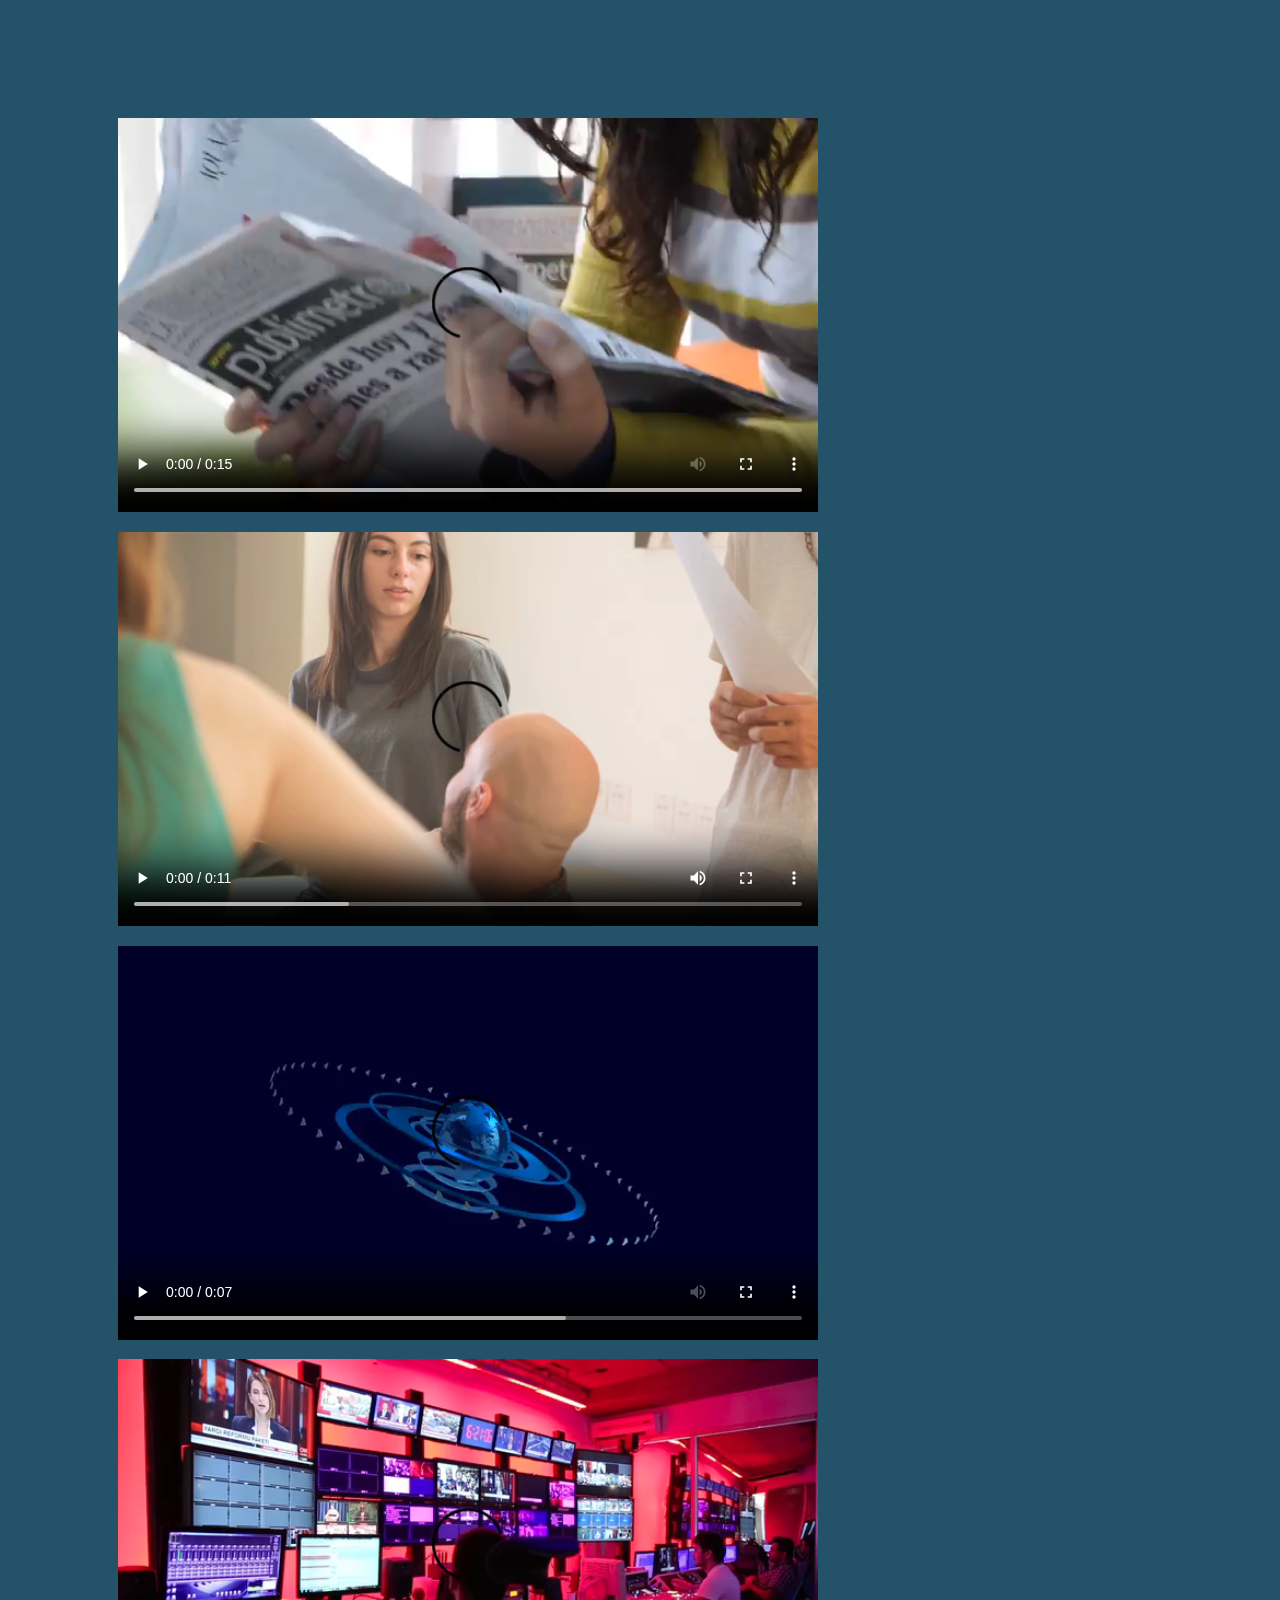
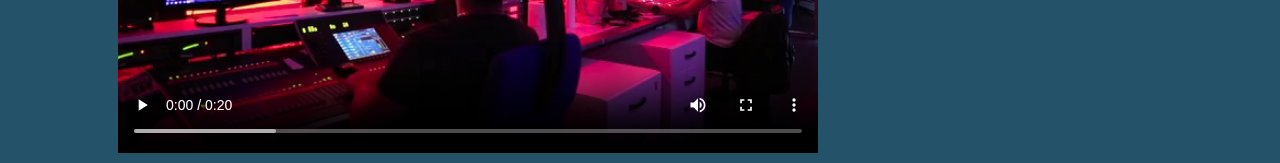
<file: Site_ de_ noticias/vidio.html>
<!DOCTYPE html>
<html>
<head lang="en">
    <meta charset="UTF-8">
    <link rel="stylesheet" type="text/css" href="css/esttilo.css">
    <title></title>
</head>
<body style="background-color: #245269">
<div>


    <video id="filmes" controls="controls">
        <source src="videos/fg.mp4" type="video/mp4">
        <source src="videos/fg.webm" type="video/webm">
        <source src="videos/fg.ogv" type="video/ogg">
    </video>
<video id="filmes" controls="controls">
    <source src="videos/lopo.mp4" type="video/mp4">
        <source src="videos/lopo.webm" type="video/webm">
        <source src="videos/lopo.ogv" type="video/ogg">
    </video>
    <video id="filmes"  controls="controls">
        <source src="videos/geo.mp4" type="video/mp4">
        <source src="videos/geo.webm" type="video/webm">
        <source src="videos/geo.ogv" type="video/ogg">
    </video>
    <video id="filmes"  controls="controls">
        <source src="videos/kn.mp4" type="video/mp4">
        <source src="videos/kn.webm" type="video/webm">
        <source src="videos/kn.ogv" type="video/ogg">
    </video>

</div>
</body>
</html>
</file>
<file: Site_ de_ noticias/css/esttilo.css>
h1{
    color: blue;
}

h2{
    color: cornflowerblue;
}


body#corpo{
    background-color: #000000;
}




.menu{

    width: 100%; right: 100%; position: fixed;  top:0; left: 0;
}



.menu ul{
    width: 100%; float: left; text-align: center;
}
.menu li{
padding: 1%;
}
.menu li a {
    font-size: 2em;color: #fff;
    color: blue;
}
. menu li a:hover {
    border: 1px solid #da6709;

}

/* fotos */


ul#album_fotos li span{
    opacity: 0;
}


ul#album_fotos{
    width: 700px; margin: 0 auto; padding: 50px; overflow: hidden; list-style: none;

}

ul#album_fotos li{
    float: left ;width:200px ; height: 200px; margin: 15px; border: 5px solid #ffffff;background-color: #ffffff; box-shadow: 1px 1px 3px rgba(0,0,0,.4) ;

}

ul#album_fotos li:hover{
    -webkit-transform: scale(1.5);
    -webkit-transition: all 1s ease-in;
}

ul#album_fotos li#foto01:hover{
    background-position: 0px 0px;
    background-size: 200px 200px;
}
ul#album_fotos li#foto01{
    background: url("../imagens/ministrosaude.jpeg")no-repeat;
 background-position: 50% 50%;
background-size: 400px 400px;
background-color: #ffffff;
}
ul#album_fotos li#foto02:hover{
    background-position: 0px 0px;
    background-size: 200px 200px;
}
ul#album_fotos li#foto02{
    background: url("../imagens/saude.jpg")no-repeat;
    background-position: 50% 50%;
    background-size: 400px 400px;
    background-color: #ffffff;
}
ul#album_fotos li#foto03:hover{
    background-position: 0px 0px;
    background-size: 200px 200px;
}
ul#album_fotos li#foto03{
    background: url("../imagens/campanha.jpg")no-repeat;
    background-position: 50% 50%;
    background-size: 400px 400px;
    background-color: #ffffff;
}
ul#album_fotos li#foto04:hover{
    background-position: 0px 0px;
    background-size: 200px 200px;
}

ul#album_fotos li#foto04{
    background: url("../imagens/justica2.jpeg")no-repeat;
    background-position: 50% 50%;
    background-size: 400px 400px;
    background-color: #ffffff;
}

ul#album_fotos li#foto05:hover{
    background-position: 0px 0px;
    background-size: 200px 200px;
}
ul#album_fotos li#foto05{
    background: url("../imagens/crime.jpg")no-repeat;
    background-position: 50% 50%;
    background-size: 400px 400px;
    background-color: #ffffff;
}

ul#album_fotos li#foto06:hover{
    background-position: 0px 0px;
    background-size: 200px 200px;
}
ul#album_fotos li#foto06{
    background: url("../imagens/tec.jpg")no-repeat;
    background-position: 50% 50%;
    background-size: 400px 400px;
    background-color: #ffffff;
}
ul#album_fotos li#foto07:hover{
    background-position: 0px 0px;
    background-size: 200px 200px;
}

ul#album_fotos li#foto07{
    background: url("../imagens/novatec.jpg")no-repeat;
    background-position: 50% 50%;
    background-size: 400px 400px;
    background-color: #ffffff;
}

ul#album_fotos li#foto08:hover{
    background-position: 0px 0px;
    background-size: 200px 200px;
}
ul#album_fotos li#foto08{
    background: url("../imagens/visitadasaud.jpg")no-repeat;
    background-position: 50% 50%;
    background-size: 400px 400px;
    background-color: #ffffff;
}
ul#album_fotos li#foto09:hover{
    background-position: 0px 0px;
    background-size: 200px 200px;
}
ul#album_fotos li#foto09{
    background: url("../imagens/combate.jpeg")no-repeat;
    background-position: 50% 50%;
    background-size: 400px 400px;
    background-color: #ffffff;
}
ul#album_fotos li#foto10:hover{
    background-position: 0px 0px;
    background-size: 200px 200px;
}
ul#album_fotos li#foto10{
    background: url("../imagens/novatec2.jpg")no-repeat;
    background-position: 50% 50%;
    background-size: 400px 400px;
    background-color: #ffffff;
}
ul#album_fotos li#foto11:hover{
     background-position: 0px 0px;
     background-size: 200px 200px;

}
ul#album_fotos li#foto11{
    background: url("../imagens/visitadasaud.jpg")no-repeat;
    background-position: 50% 50%;
    background-size: 400px 400px;
    background-color: #ffffff;

}
ul#album_fotos li#foto12:hover{
    background-position: 0px 0px;
    background-size: 200px 200px;
}
ul#album_fotos li#foto12{
    background: url("../imagens/lua.jpg")no-repeat;
    background-position: 50% 50%;
    background-size: 400px 400px;
    background-color: #ffffff;
}
ul#album_fotos li#foto13:hover{
    background-position: 0px 0px;
    background-size: 200px 200px;
}

ul#album_fotos li#foto13{
    background: url("../imagens/lexo.jpg")no-repeat;
    background-position: 50% 50%;
    background-size: 400px 400px;
    background-color: #ffffff;
}
ul#album_fotos li#foto14:hover{
    background-position: 0px 0px;
    background-size: 200px 200px;
}

ul#album_fotos li#foto14{
    background: url("../imagens/ernesto.jpg")no-repeat;
    background-position: 50% 50%;
    background-size: 400px 400px;
    background-color: #ffffff;
}
ul#album_fotos li#foto15:hover{
    background-position: 0px 0px;
    background-size: 200px 200px;
}

ul#album_fotos li#foto15{
    background: url("../imagens/lopes.jpg")no-repeat;
    background-position: 50% 50%;
    background-size: 400px 400px;
    background-color: #ffffff;
}
ul#album_fotos li#foto16:hover{
    background-position: 0px 0px;
    background-size: 200px 200px;
}

ul#album_fotos li#foto16{
    background: url("../imagens/gia.jpg")no-repeat;
    background-position: 50% 50%;
    background-size: 400px 400px;
    background-color: #ffffff;
}
ul#album_fotos li#foto17:hover{
    background-position: 0px 0px;
    background-size: 200px 200px;
}

ul#album_fotos li#foto17{
    background: url("../imagens/vd.jpg")no-repeat;
    background-position: 50% 50%;
    background-size: 400px 400px;
    background-color: #ffffff;
}
ul#album_fotos li#foto18:hover{
    background-position: 0px 0px;
    background-size: 200px 200px;
}

ul#album_fotos li#foto18{
    background: url("../imagens/paulo.jpg")no-repeat;
    background-position: 50% 50%;
    background-size: 400px 400px;
    background-color: #ffffff;
}




/* VIDEOS*/
video#filmes{
    display: block;
    position: relative;
    left:100px;
    top: 100px;
    width: 700px;
    padding: 10px;
}
</file>
